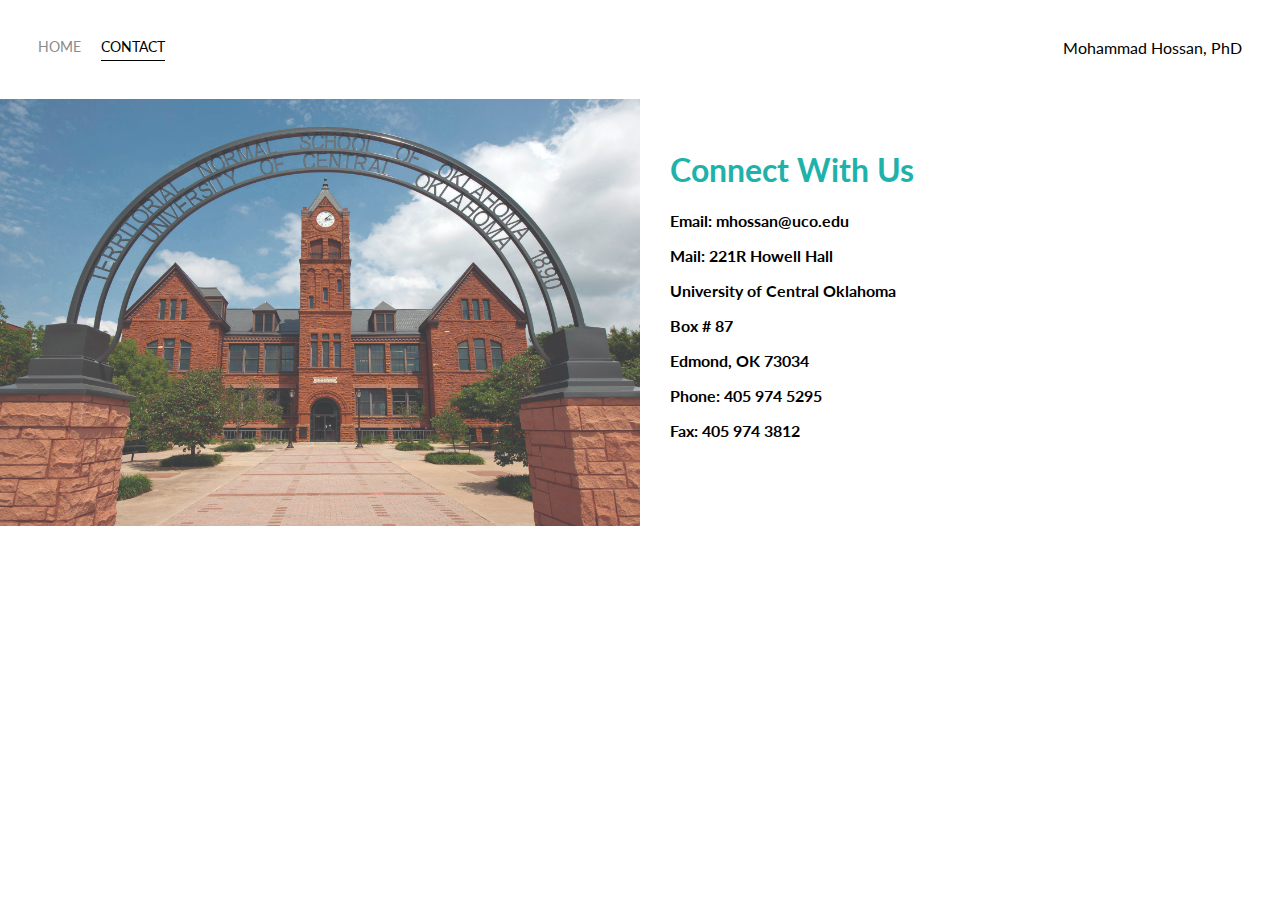
<file: contact_us.html>
<!DOCTYPE html>
<html lang='en'>

<head>
  <meta charset='UTF-8'>
  <title>Contact Us</title>
  <link href="https://fonts.googleapis.com/css?family=Lato" rel="stylesheet">
  <link rel="stylesheet" href="styles.css">
</head>

<body>
  <div class="container">
    <div class="nav-wrapper">
      <div class="left-side">
        <div class="nav-link-wrapper">
          <a href="index.html">Home</a>
        </div>

        <div class="nav-link-wrapper active-nav-link">
          <a href="contact us.html">Contact</a>
        </div>
      </div>

      <div class="right-side">
        <div class="brand">
          Mohammad Hossan, PhD
        </div>
      </div>
    </div>

    <div class="content-wrapper">
      <div class="two-column-wrapper">
        <div class="profile-image-wrapper">
          <img src="images/uco.jpg" alt="">
        </div>

        <div class="profile-content-wrapper">
          <h1>Connect With Us</h1>
          
          <h4>
			<p>Email: mhossan@uco.edu</p>
			<p>Mail: 
			221R Howell Hall</p>
			<p>University of Central Oklahoma</p>
			<p>Box # 87</p>
			<p>Edmond, OK 73034</p>
			<p>Phone:  405 974 5295</p>
			<p>Fax:  405 974 3812</p>
			</h4>
        </div>
      </div>
    </div>
  </div>

</body>

</html>
</file>
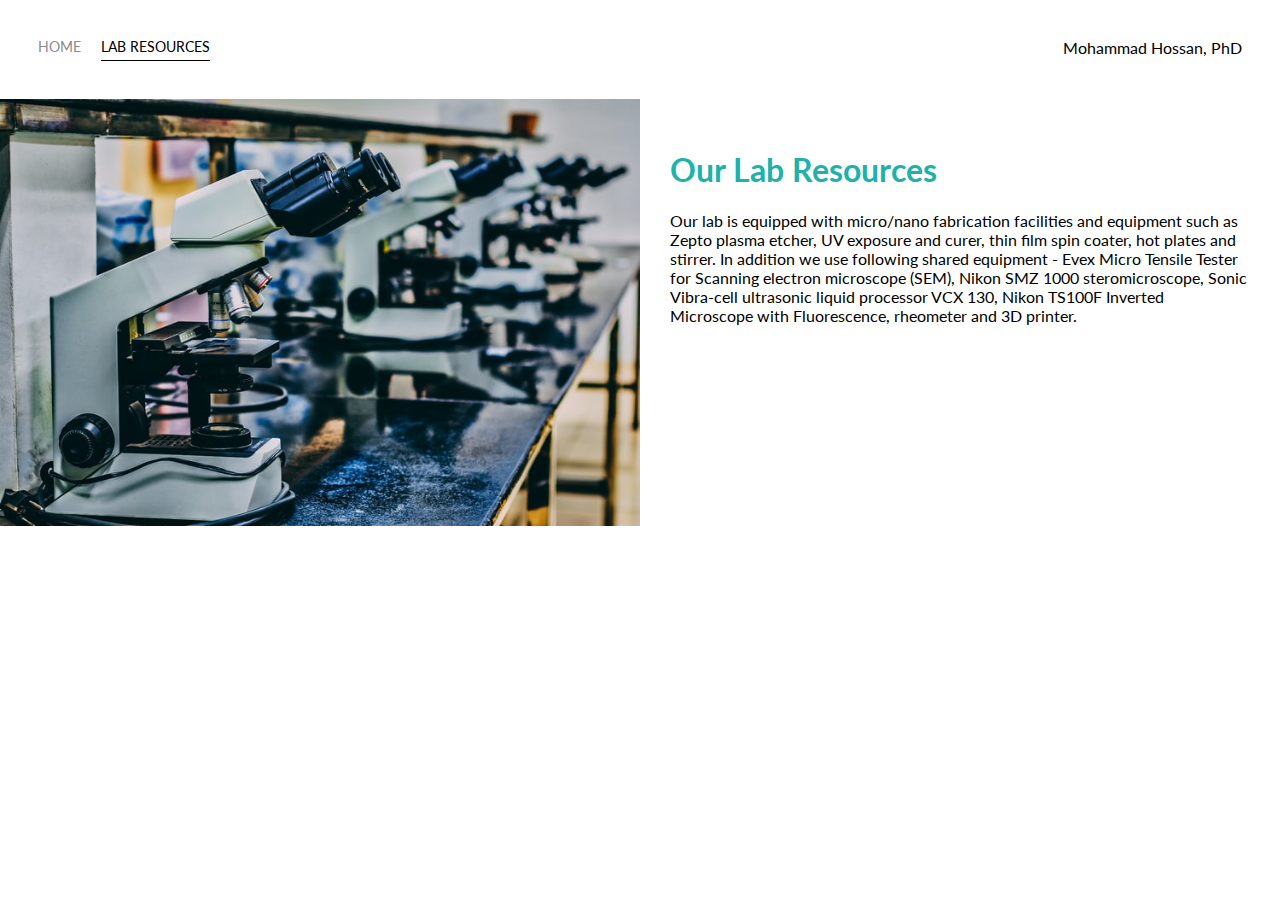
<file: lab_resources.html>
<!DOCTYPE html>
<html lang='en'>

<head>
  <meta charset='UTF-8'>
  <title>Contact Us</title>
  <link href="https://fonts.googleapis.com/css?family=Lato" rel="stylesheet">
  <link rel="stylesheet" href="styles.css">
</head>

<body>
  <div class="container">
    <div class="nav-wrapper">
      <div class="left-side">
        <div class="nav-link-wrapper">
          <a href="index.html">Home</a>
        </div>

        <div class="nav-link-wrapper active-nav-link">
          <a href="lab resources.html">Lab Resources</a>
        </div>
      </div>

      <div class="right-side">
        <div class="brand">
          Mohammad Hossan, PhD
        </div>
      </div>
    </div>

    <div class="content-wrapper">
      <div class="two-column-wrapper">
        <div class="profile-image-wrapper">
          <img src="images/lab4.jpg" alt="">
        </div>

        <div class="profile-content-wrapper">
          <h1>Our Lab Resources</h1>
          
          <p>Our lab is equipped with micro/nano fabrication facilities and equipment such as Zepto plasma etcher, UV exposure and curer, thin film spin coater, hot plates and stirrer. In addition we use following shared equipment - Evex Micro Tensile Tester for Scanning electron microscope (SEM), Nikon SMZ 1000 steromicroscope, Sonic Vibra-cell ultrasonic liquid processor VCX 130, Nikon TS100F Inverted Microscope with Fluorescence, rheometer and 3D printer.</p>
			
        </div>
      </div>
    </div>
  </div>

</body>

</html>
</file>
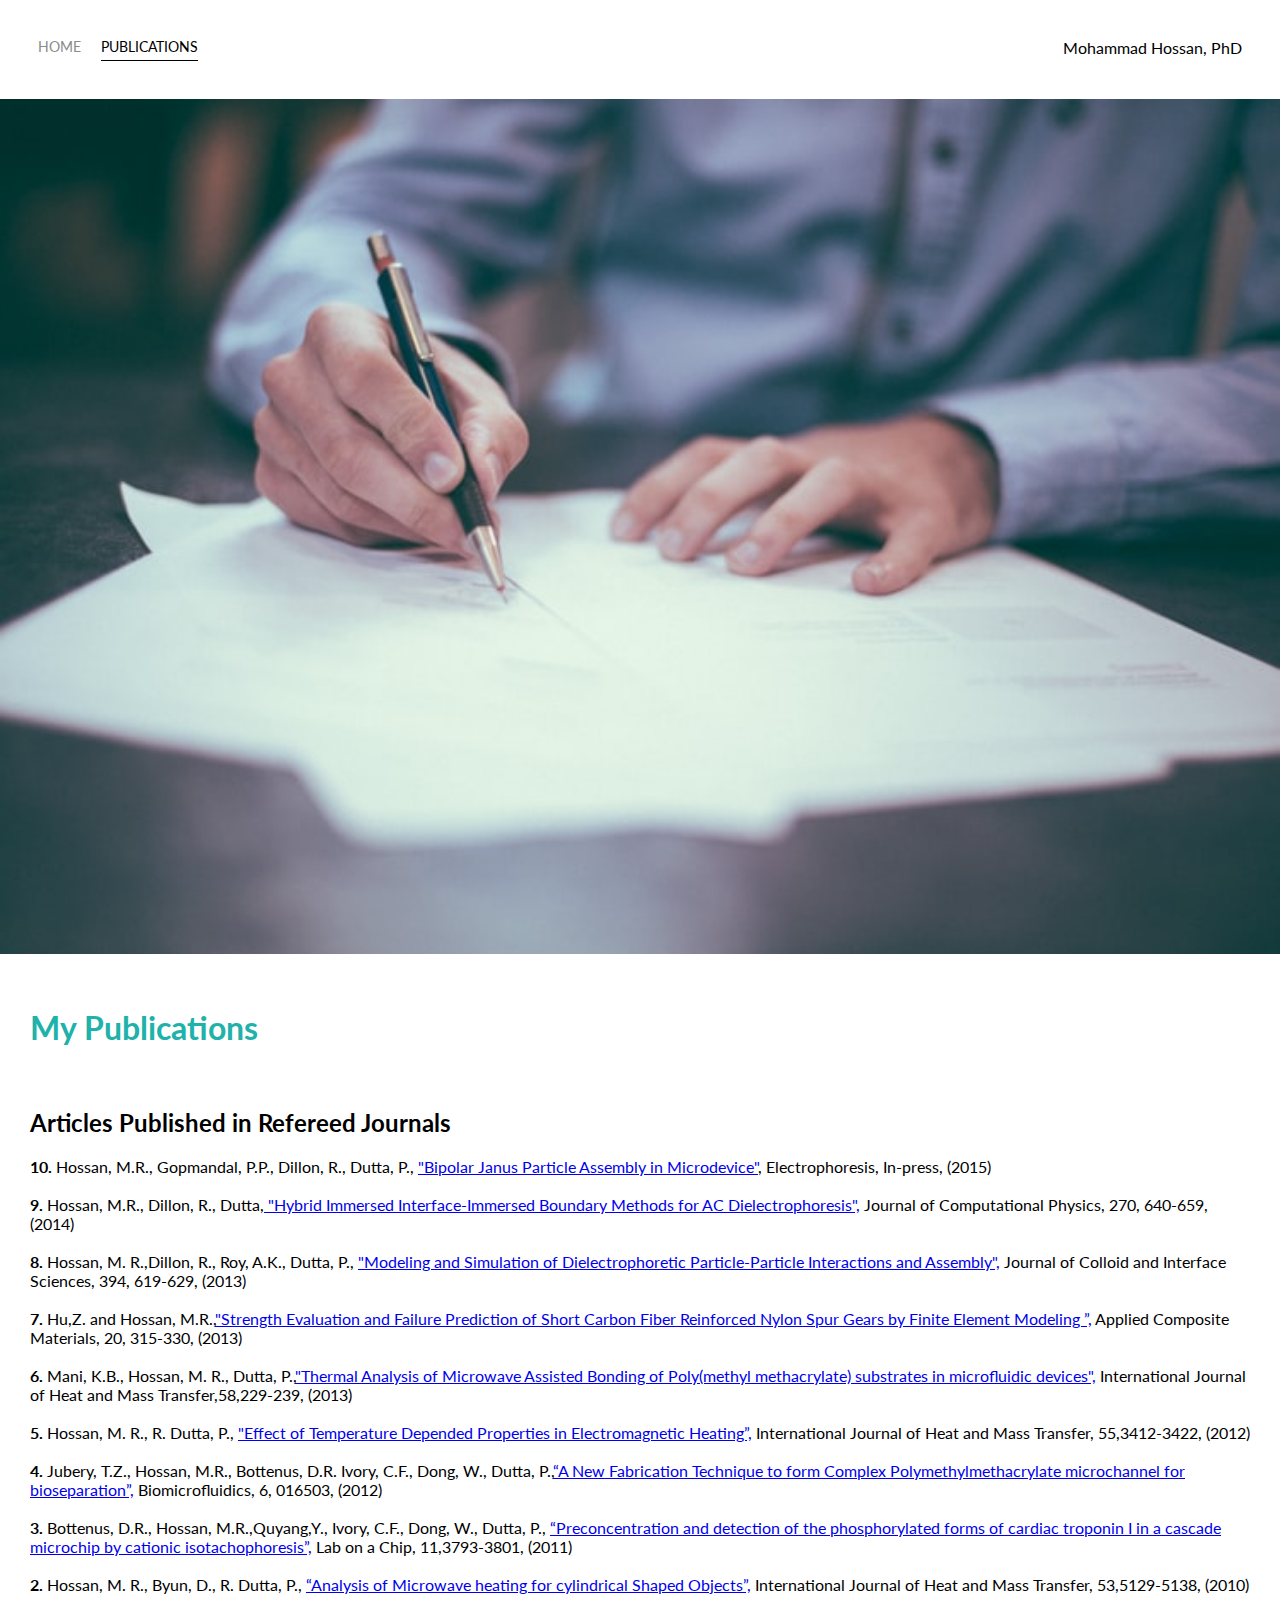
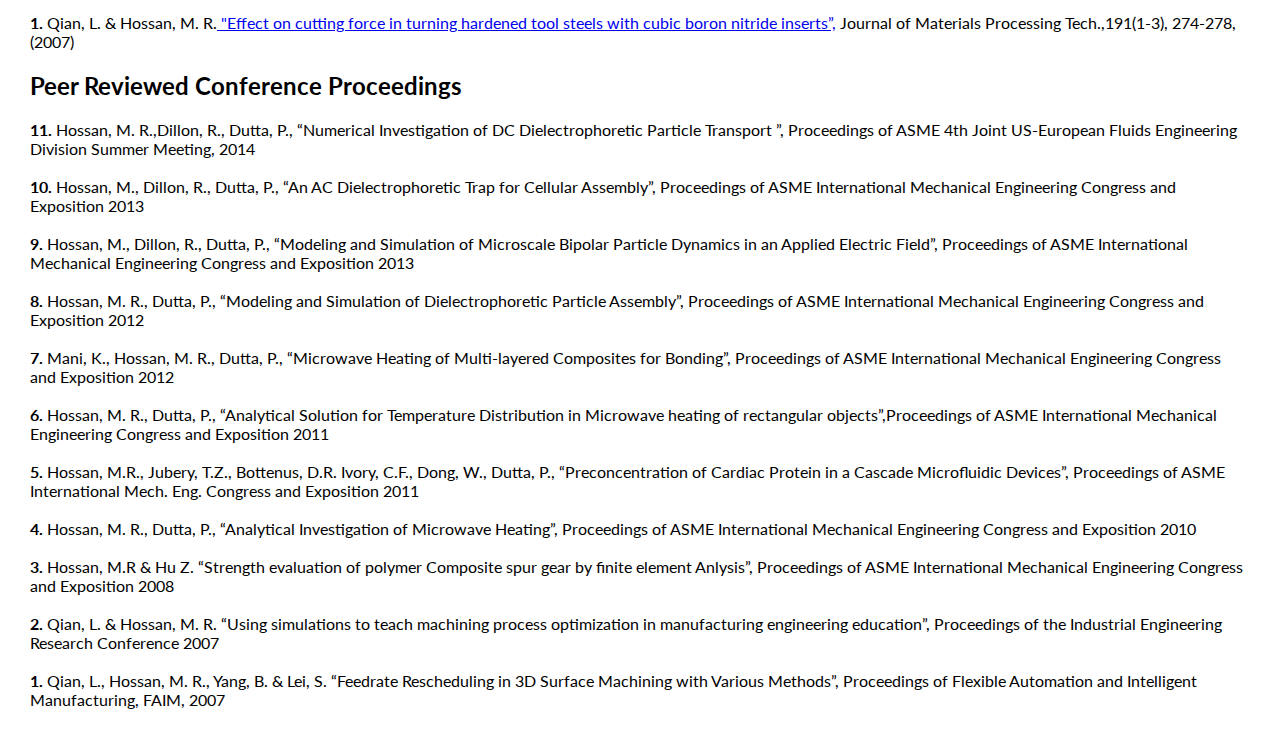
<file: publications.html>
<!DOCTYPE html>
<html lang='en'>

<head>
  <meta charset='UTF-8'>
  <title>Publications</title>
  <link href="https://fonts.googleapis.com/css?family=Lato" rel="stylesheet">
  <link rel="stylesheet" href="styles.css">
</head>

<body>
  <div class="container">
    <div class="nav-wrapper">
      <div class="left-side">
        <div class="nav-link-wrapper">
          <a href="index.html">Home</a>
        </div>

        <div class="nav-link-wrapper active-nav-link">
          <a href="publications.html">Publications</a>
        </div>
      </div>

      <div class="right-side">
        <div class="brand">
          Mohammad Hossan, PhD
        </div>
      </div>
    </div>

    <div class="content-wrapper">
      <div class="two-column-wrapper-2">
        <div class="profile-image-wrapper">
          <img src="images/publication3.jpg" alt="">
        </div>

        <div class="profile-content-wrapper">
          <h1>My Publications</h1><br>
          <p><h2>Articles Published in Refereed Journals</h2></p>

			<p>		<strong> 10. 	</strong> Hossan, M.R., Gopmandal, P.P., Dillon, R., Dutta, P., <a href="https://onlinelibrary.wiley.com/doi/abs/10.1002/elps.201400423">"Bipolar Janus Particle Assembly in Microdevice"</a>, Electrophoresis, In-press, (2015)
			<br><br><strong> 9. 	</strong> Hossan, M.R., Dillon, R., Dutta,<a href="https://www.sciencedirect.com/science/article/pii/S0021999114002757"> "Hybrid Immersed Interface-Immersed Boundary Methods for AC Dielectrophoresis",</a> Journal of Computational Physics, 270, 640-659, (2014)
			<br><br><strong> 8. 	</strong> Hossan, M. R.,Dillon, R., Roy, A.K., Dutta, P., <a href="https://www.sciencedirect.com/science/article/pii/S0021979712014221">"Modeling and Simulation of Dielectrophoretic Particle-Particle Interactions and Assembly",</a> Journal of Colloid and Interface Sciences, 394, 619-629, (2013)

			<br><br><strong> 7. 	</strong> Hu,Z. and Hossan, M.R.,<a href="https://link.springer.com/article/10.1007/s10443-012-9274-7">"Strength Evaluation and Failure Prediction of Short Carbon Fiber Reinforced Nylon Spur Gears by Finite Element Modeling ”,</a> Applied Composite Materials, 20, 315-330, (2013)

			<br><br><strong> 6. 	</strong> Mani, K.B., Hossan, M. R., Dutta, P.,<a href="https://www.sciencedirect.com/science/article/abs/pii/S0017931012008654">"Thermal Analysis of Microwave Assisted Bonding of Poly(methyl methacrylate) substrates in microfluidic devices",</a> International Journal of Heat and Mass Transfer,58,229-239, (2013)
			<br><br><strong> 5. 	</strong> Hossan, M. R., R. Dutta, P., <a href="https://www.sciencedirect.com/science/article/abs/pii/S0017931012001457">"Effect of Temperature Depended Properties in Electromagnetic Heating”,</a> International Journal of Heat and Mass Transfer, 55,3412-3422, (2012)

			<br><br><strong> 4. 	</strong>Jubery, T.Z., Hossan, M.R., Bottenus, D.R. Ivory, C.F., Dong, W., Dutta, P.,<a href="https://www.ncbi.nlm.nih.gov/pmc/articles/PMC3293388/">“A New Fabrication Technique to form Complex Polymethylmethacrylate microchannel for bioseparation”,</a> Biomicrofluidics, 6, 016503, (2012)
			<br><br><strong> 3. 	</strong>Bottenus, D.R., Hossan, M.R.,Quyang,Y., Ivory, C.F., Dong, W., Dutta, P., <a href="https://www.ncbi.nlm.nih.gov/pmc/articles/PMC3233477/">“Preconcentration and detection of the phosphorylated forms of cardiac troponin I in a cascade microchip by cationic isotachophoresis”,</a> Lab on a Chip, 11,3793-3801, (2011) 
			<br><br><strong> 2. 	</strong>Hossan, M. R., Byun, D., R. Dutta, P., <a href="https://www.sciencedirect.com/science/article/abs/pii/S0017931010004291">“Analysis of Microwave heating for cylindrical Shaped Objects”,</a> International Journal of Heat and Mass Transfer, 53,5129-5138,  (2010)
			<br><br><strong> 1. 	</strong> Qian, L. & Hossan, M. R.<a href="https://www.sciencedirect.com/science/article/pii/S0924013607002452"> "Effect on cutting force in turning hardened tool steels with cubic boron nitride inserts”,</a> Journal of Materials Processing Tech.,191(1-3), 274-278, (2007)

			</p>
			
			<p><h2>Peer Reviewed Conference Proceedings</h2></p>
			
			<p><strong>      11.	</strong>Hossan, M. R.,Dillon, R.,  Dutta, P., “Numerical Investigation of DC Dielectrophoretic Particle Transport ”, Proceedings of ASME 4th Joint US-European Fluids Engineering Division Summer Meeting, 2014
			<br><br><strong> 10. 	</strong>Hossan, M., Dillon, R., Dutta, P., “An AC Dielectrophoretic Trap for Cellular Assembly”, Proceedings of ASME International Mechanical Engineering Congress and Exposition 2013
			<br><br><strong> 9. 	</strong>Hossan, M., Dillon, R., Dutta, P., “Modeling and Simulation of Microscale Bipolar Particle Dynamics in an Applied Electric Field”, Proceedings of ASME International Mechanical Engineering Congress and Exposition 2013
			<br><br><strong> 8. 	</strong>Hossan, M. R., Dutta, P., “Modeling and Simulation of Dielectrophoretic Particle Assembly”, Proceedings of ASME International Mechanical Engineering Congress and Exposition 2012
			<br><br><strong> 7. 	</strong>Mani, K., Hossan, M. R., Dutta, P., “Microwave Heating of Multi-layered Composites for Bonding”, Proceedings of ASME International Mechanical Engineering Congress and Exposition 2012
			<br><br><strong> 6. 	</strong>Hossan, M. R., Dutta, P., “Analytical Solution for Temperature Distribution in Microwave heating of rectangular objects”,Proceedings of ASME International Mechanical Engineering Congress and Exposition 2011
			<br><br><strong> 5. 	</strong>Hossan, M.R., Jubery, T.Z., Bottenus, D.R. Ivory, C.F., Dong, W., Dutta, P., “Preconcentration of Cardiac Protein in a Cascade Microfluidic Devices”, Proceedings of ASME International Mech. Eng. Congress and Exposition 2011
			<br><br><strong> 4. 	</strong>Hossan, M. R., Dutta, P., “Analytical Investigation of Microwave Heating”, Proceedings of ASME International Mechanical Engineering Congress and Exposition 2010
			<br><br><strong> 3. 	</strong>Hossan, M.R & Hu Z. “Strength evaluation of polymer Composite spur gear by finite element Anlysis”, Proceedings of ASME International Mechanical Engineering Congress and Exposition 2008
			<br><br><strong> 2. 	</strong>Qian, L. & Hossan, M. R. “Using simulations to teach machining process optimization in manufacturing engineering education”, Proceedings of the Industrial Engineering Research Conference 2007
			<br><br><strong> 1. 	</strong>Qian, L., Hossan, M. R., Yang, B. & Lei, S. “Feedrate Rescheduling in 3D Surface Machining with Various Methods”, Proceedings of Flexible Automation and Intelligent Manufacturing, FAIM, 2007
			
			
			

          </p>
        </div>
      </div>
    </div>
  </div>

</body>

</html>
</file>
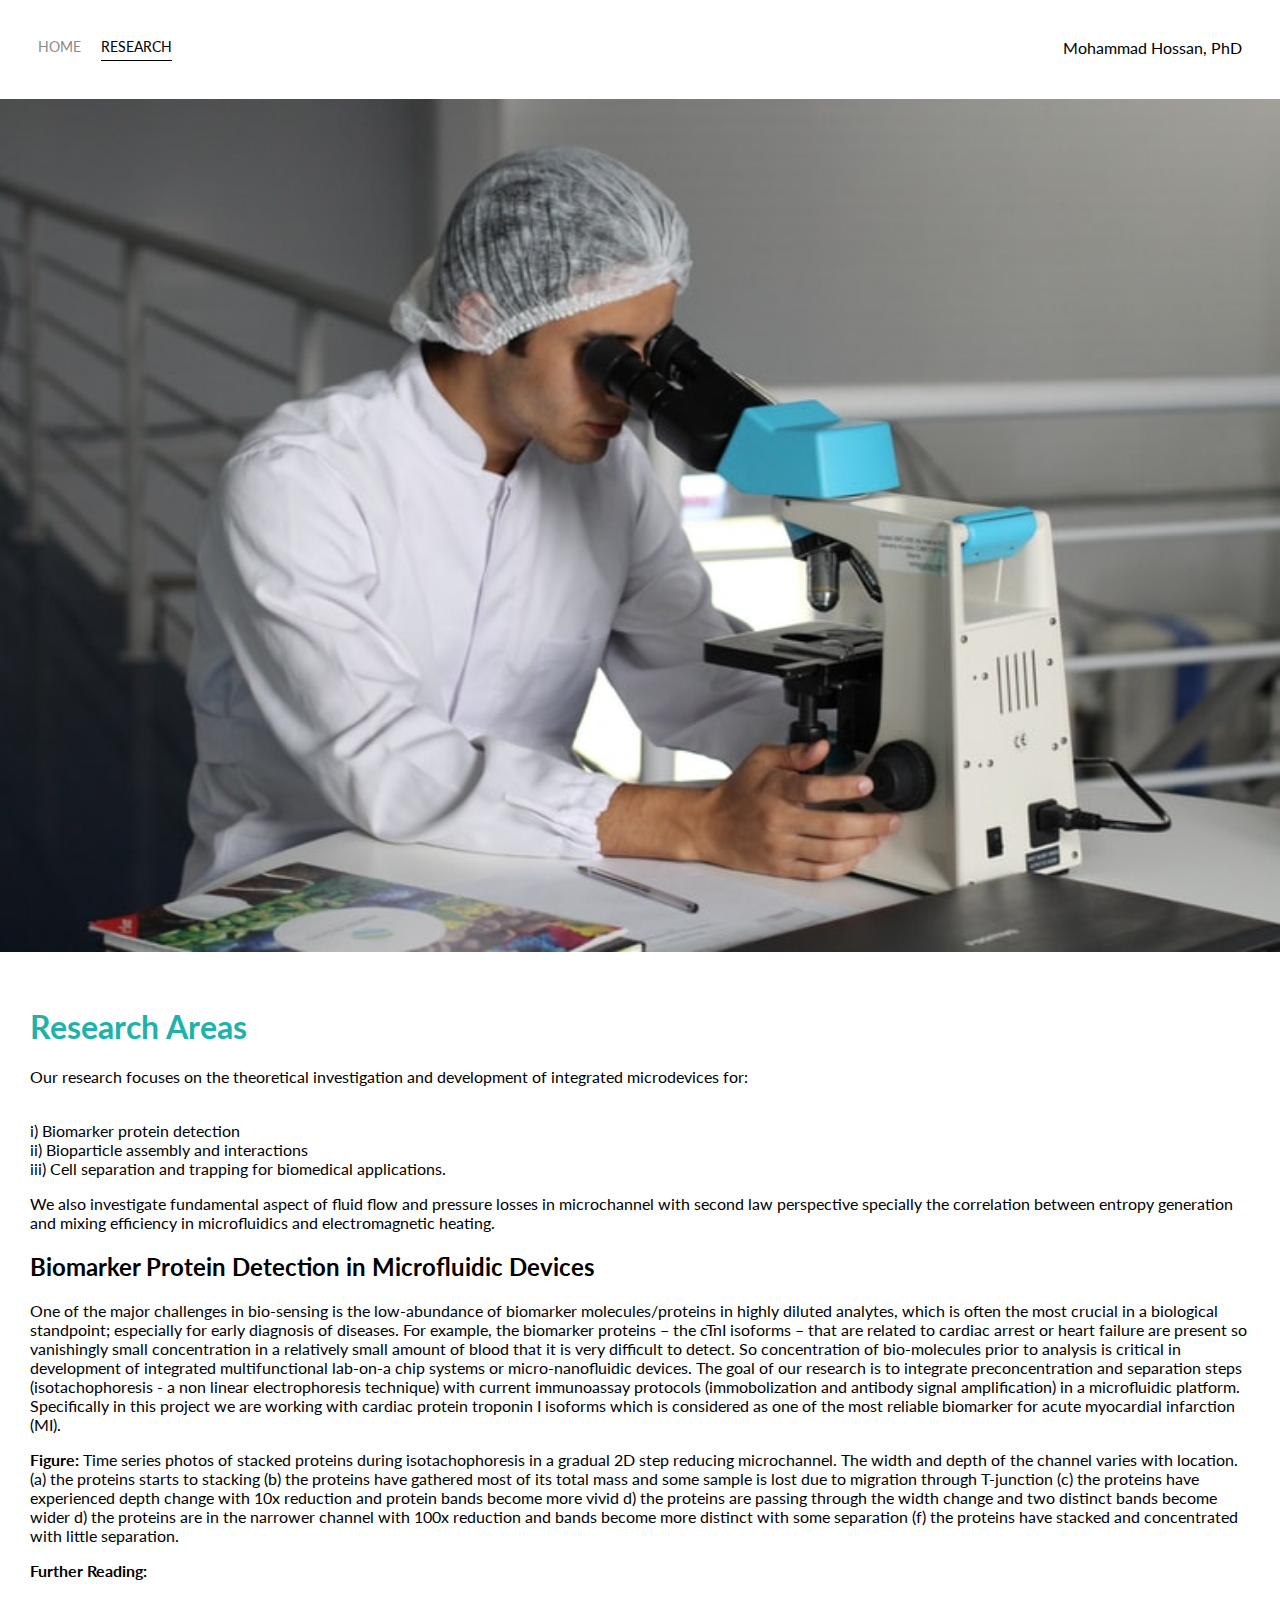
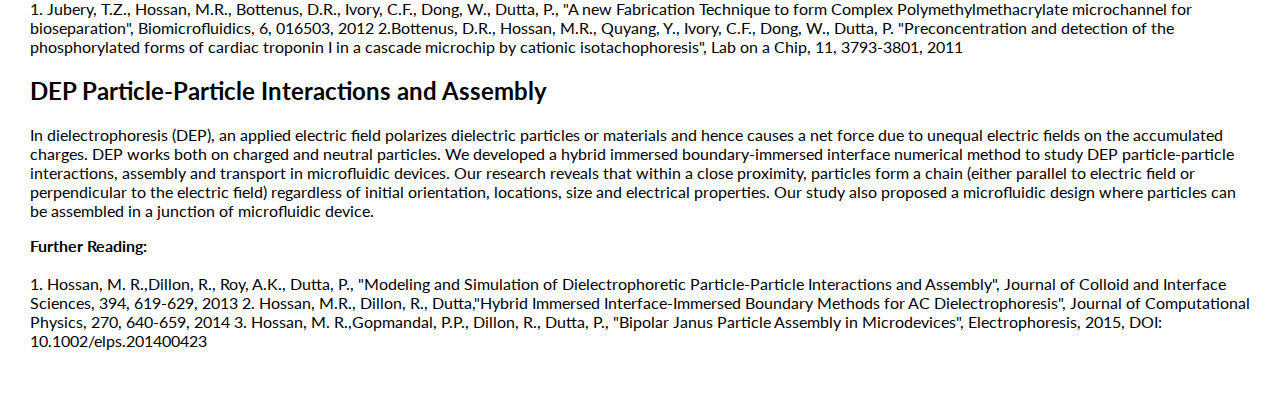
<file: research.html>
<!DOCTYPE html>
<html lang='en'>

<head>
  <meta charset='UTF-8'>
  <title>Our Research</title>
  <link href="https://fonts.googleapis.com/css?family=Lato" rel="stylesheet">
  <link rel="stylesheet" href="styles.css">
</head>

<body>
  <div class="container">
    <div class="nav-wrapper">
      <div class="left-side">
        <div class="nav-link-wrapper">
          <a href="index.html">Home</a>
        </div>

        <div class="nav-link-wrapper active-nav-link">
          <a href="research.html">Research</a>
        </div>
      </div>

      <div class="right-side">
        <div class="brand">
          Mohammad Hossan, PhD
        </div>
      </div>
    </div>

    <div class="content-wrapper">
      <div class="two-column-wrapper-2">
        <div class="profile-image-wrapper">
          <img src="images/lab6.jpg" alt="">
		  
        </div>

        <div class="profile-content-wrapper">
          <h1>Research Areas</h1>
          
          <p>Our research focuses on the theoretical investigation and development of integrated microdevices for:</p> <p> <br>  i) Biomarker protein detection <br>  ii) Bioparticle assembly and interactions <br> iii) Cell separation and trapping for biomedical applications. <br></p> <p> We also investigate fundamental aspect of fluid flow and pressure losses in microchannel with second law perspective specially the correlation between entropy generation and mixing efficiency in microfluidics and electromagnetic heating.
		  </p>
		  
		  <p><h2>Biomarker Protein Detection in Microfluidic Devices</h2></p>
		  
		  <p>One of the major challenges in bio-sensing is the low-abundance of biomarker molecules/proteins in highly diluted analytes, which is often the most crucial in a biological standpoint; especially for early diagnosis of diseases. For example, the biomarker proteins – the cTnI isoforms – that are related to cardiac arrest or heart failure are present so vanishingly small concentration in a relatively small amount of blood that it is very difficult to detect. So concentration of bio-molecules prior to analysis is critical in development of integrated multifunctional lab-on-a chip systems or micro-nanofluidic devices. The goal of our research is to integrate preconcentration and separation steps (isotachophoresis - a non linear electrophoresis technique) with current immunoassay protocols (immobolization and antibody signal amplification) in a microfluidic platform. Specifically in this project we are working with cardiac protein troponin I isoforms which is considered as one of the most reliable biomarker for acute myocardial infarction (MI).
		  </p>
		  <p><strong>Figure:</strong> Time series photos of stacked proteins during isotachophoresis in a gradual 2D step reducing microchannel. The width and depth of the channel varies with location. (a) the proteins starts to stacking (b) the proteins have gathered most of its total mass and some sample is lost due to migration through T-junction (c) the proteins have experienced depth change with 10x reduction and protein bands become more vivid d) the proteins are passing through the width change and two distinct bands become wider d) the proteins are in the narrower channel with 100x reduction and bands become more distinct with some separation (f) the proteins have stacked and concentrated with little separation.
		  </p>
		  <p><strong>Further Reading:</strong><br><br>
			1. Jubery, T.Z., Hossan, M.R., Bottenus, D.R., Ivory, C.F., Dong, W., Dutta, P., "A new Fabrication Technique to form Complex Polymethylmethacrylate microchannel for bioseparation", Biomicrofluidics, 6, 016503, 2012
			2.Bottenus, D.R., Hossan, M.R., Quyang, Y., Ivory, C.F., Dong, W., Dutta, P. "Preconcentration and detection of the phosphorylated forms of cardiac troponin I in a cascade microchip by cationic isotachophoresis", Lab on a Chip, 11, 3793-3801, 2011
			</p>
			<p><h2>DEP Particle-Particle Interactions and Assembly</h2>In dielectrophoresis (DEP), an applied electric field polarizes dielectric particles or materials and hence causes a net force due to unequal electric fields on the accumulated charges. DEP works both on charged and neutral particles. We developed a hybrid immersed boundary-immersed interface numerical method to study DEP particle-particle interactions, assembly and transport in microfluidic devices. Our research reveals that within a close proximity, particles form a chain (either parallel to electric field or perpendicular to the electric field) regardless of initial orientation, locations, size and electrical properties.  Our study also proposed a microfluidic design where particles can be assembled in a junction of microfluidic device.
			</p>
			<p><strong>Further Reading:</strong><br><br>
				1. Hossan, M. R.,Dillon, R., Roy, A.K., Dutta, P., "Modeling and Simulation of Dielectrophoretic Particle-Particle Interactions and Assembly", Journal of Colloid and Interface Sciences, 394, 619-629, 2013 
				2. Hossan, M.R., Dillon, R., Dutta,"Hybrid Immersed Interface-Immersed Boundary Methods for AC Dielectrophoresis", Journal of Computational Physics, 270, 640-659, 2014 
				3. Hossan, M. R.,Gopmandal, P.P., Dillon, R., Dutta, P., "Bipolar Janus Particle Assembly in Microdevices", Electrophoresis, 2015, DOI: 10.1002/elps.201400423	
			</p>
			
        </div>
      </div>
    </div>
  </div>

</body>

</html>
</file>
<file: styles.css>
body {
  font-family: "Lato", sans-serif;
  margin: 0px;
}

.container {
  display: grid;
  grid-template-columns: 1fr;
}

.nav-wrapper {
  display: flex;
  justify-content: space-between;
  padding: 38px;
}

.left-side {
  display: flex;
}

.nav-wrapper > .left-side > div {
  margin-right: 20px;
  text-transform: uppercase;
  font-size: 0.9rem;
}

.nav-link-wrapper {
  height: 22px;
  border-bottom: 1px solid transparent;
  transition: border-bottom 0.5s;
}

.active-nav-link {
  border-bottom: 1px solid black;
}

.active-nav-link a {
  color: black !important;
}

.nav-link-wrapper a {
  color: #8a8a8a;
  text-decoration: none;
  transition: color 0.5s;
}

.nav-link-wrapper:hover {
  border-bottom: 1px solid black;
}

.nav-link-wrapper a:hover {
  color: black;
}

.portfolio-items-wrapper {
  display: grid;
  grid-template-columns: 1fr 1fr;
}

.portfolio-item-wrapper {
  position: relative;
}

.portfolio-img-background {
  background-size: cover;
  background-position: center;
  background-repeat: no-repeat;
  height: 350px;
  width: 100%;
}

.img-text-wrapper {
  position: absolute;
  top: 0;
  display: flex;
  flex-direction: column;
  justify-content: center;
  align-items: center;
  height: 100%;
  text-align: center;
  padding-left: 100px;
  padding-right: 100px;
}

.img-text-wrapper .subtitle a{
  transition: 1s;
  color: transparent;
  text-decoration: none;
}

.image-blur {
  transition: 1s;
  filter: brightness(10%);
}

.img-text-wrapper:hover .subtitle a{
  color: lightseagreen;
  font-weight: 600;
  text-decoration:none;
}

.logo-wrapper img {
  width: 50%;
  margin-bottom: 20px;
}

.two-column-wrapper {
  display: grid;
  grid-template-columns: 1fr 1fr;
}

.profile-image-wrapper img {
  width: 100%;
}

.profile-content-wrapper {
  padding: 30px;
}

.profile-content-wrapper h1 {
  color: lightseagreen;
}
.two-column-wrapper-2 {
  display: grid;
  grid-template-columns: 1fr;
}
</file>
